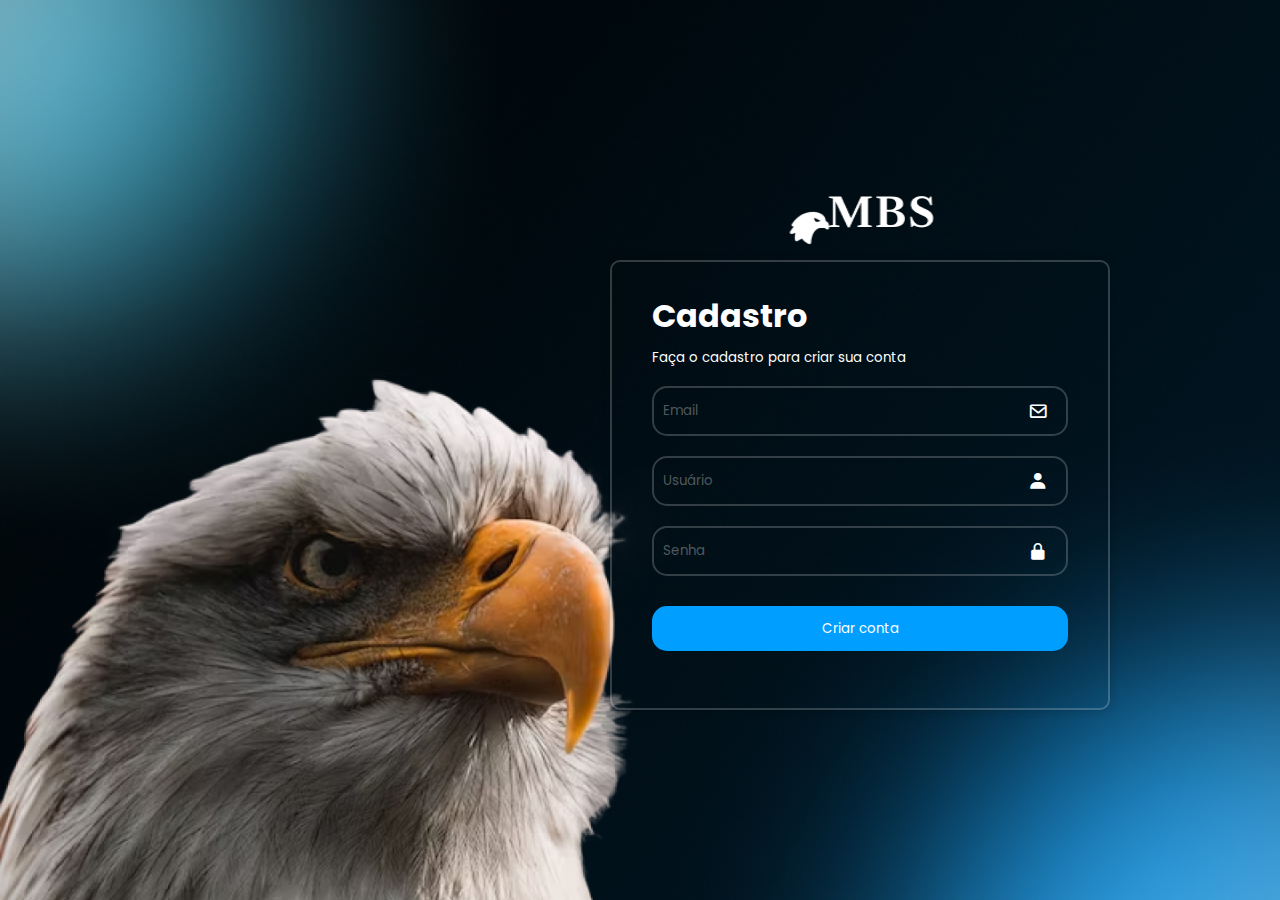
<file: SRC/login/cadastro.html>
<!DOCTYPE html>
<html lang="en">
<head>
    <meta charset="UTF-8">
    <meta name="viewport" content="width=device-width, initial-scale=1.0">
    <title>MBS</title>
    <link rel="stylesheet" href="style.css">
    <link href='https://unpkg.com/boxicons@2.1.4/css/boxicons.min.css' rel='stylesheet'>
</head>
<body>
    <main id="main-cadastro">
        <img id="logo-cad" src="../img/logo.png" alt="">
        <form id="sect-cad" name="form" onsubmit="validarFormulario()">
            <h1 id="title-cad">Cadastro</h1>
            <p id="txt-cad">Faça o cadastro para criar sua conta</p>
            <div class="box-input">
                <input class="input-login" type="email" id="email" name="email" placeholder="Email" required>
                <i class='bx bx-envelope'></i>
            </div>        
            <div class="box-input">
                <input class="input-login" id="ipt-user"  type="text" placeholder="Usuário" name="user"  required>
                <i class='bx bxs-user'></i>
            </div>
            <!-- <div class="box-input">
                <input class="input-login" id="ipt-foto"  type="text" placeholder="Endereço de imagem"  id="foto" name="nome">
                <i class='bx bx-image-alt'></i>
            </div> -->
            <div class="box-input">
                <input class="input-login" type="password" id="senha" placeholder="Senha" required>
                <i class='bx bxs-lock-alt'></i>
            </div>
            <button type="submit" id="btn-cadastro" onclick="criarConta()">Criar conta</button>
        </form>
    </main>
    <script src="cadastro.js"></script>
</body>
</html>
</file>
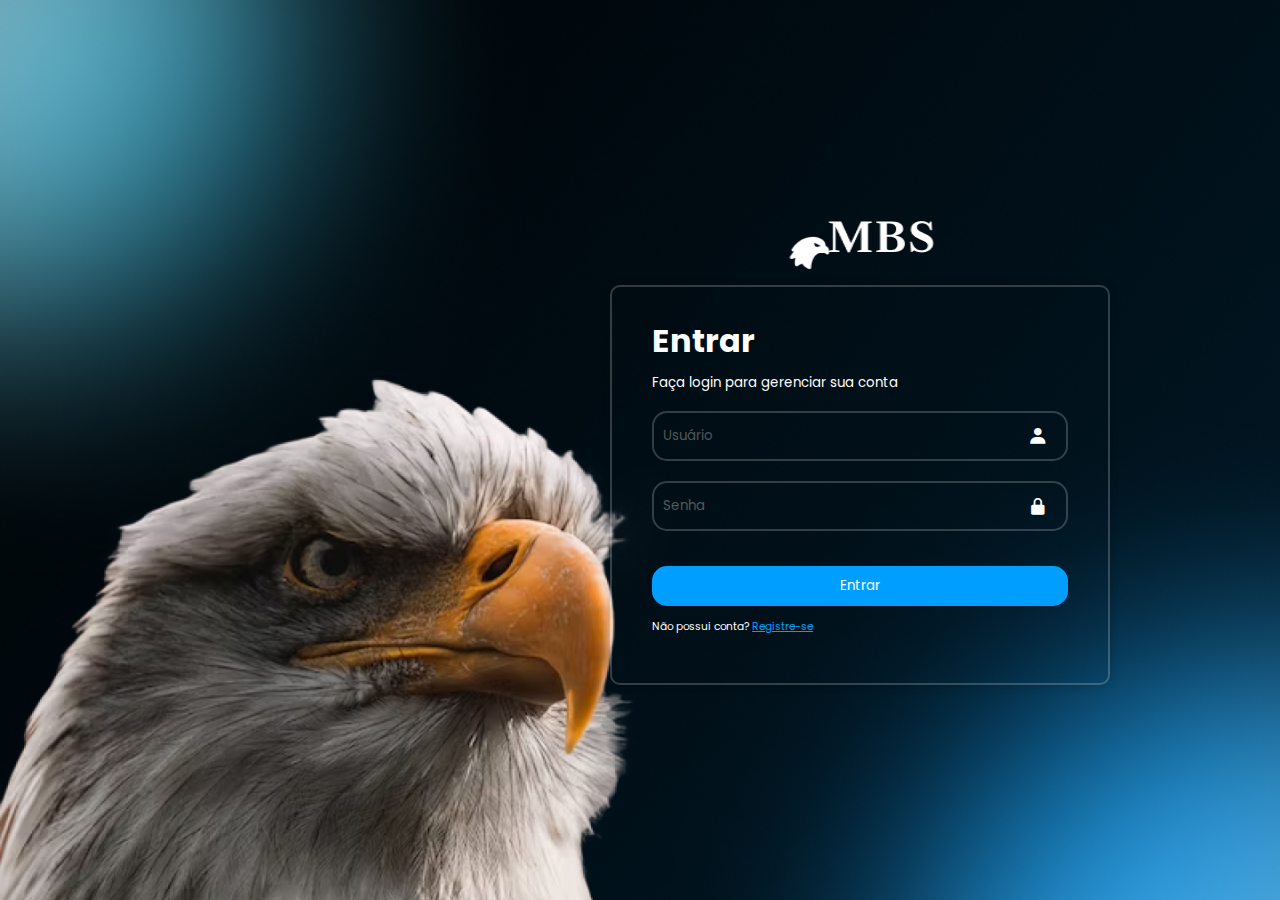
<file: SRC/login/login.html>
<!DOCTYPE html>
<html lang="en">
<head>
    <meta charset="UTF-8">
    <meta name="viewport" content="width=device-width, initial-scale=1.0">
    <title>MBS</title>
    <link rel="stylesheet" href="style.css">
    <link href='https://unpkg.com/boxicons@2.1.4/css/boxicons.min.css' rel='stylesheet'>
</head>
<body>
    <main id="main-login">
        <img id="logo-login" src="../img/logo.png" alt="">
        <form id="sect-login">
            <h1 id="title-entrar">Entrar</h1>
            <p id="txt-login">Faça login para gerenciar sua conta</p>
            <div class="box-input">
                <input class="input-login" id="usuario-log" type="text" name="email" placeholder="Usuário" required>
                <i class='bx bxs-user'></i>
            </div>
            <div class="box-input">
                <input class="input-login" id="senha-log" type="password" placeholder="Senha" required>
                <i class='bx bxs-lock-alt'></i>
            </div>
            <button type="submit" id="btn-login">Entrar</button>
            <div id="register-user">
                <p id="cadrasto-user">Não possui conta? <a href="cadastro.html" id="link-register">Registre-se</a></p>
            </div>
        </form>
    </main>
    <script src="login.js"></script>
</body>
</html>
</file>
<file: SRC/login/style.css>
@import url('https://fonts.googleapis.com/css2?family=Poppins:wght@100;200;300;400;500;600;700&display=swap');
* {
    margin: 0;
    border: 0;
    box-sizing: border-box;
    font-family: 'poppins', sans-serif;
}
body {
    display: flex;
    justify-content: flex-end;
    align-items: center;
    background-image: url(../img/fundo-login.jpg) ;
    background-size: cover;
    background-repeat: no-repeat;
    min-height: 100vh;
    background-position: center;
}
#main-login {
    height: 600px ;
    width: 600px;
    display: flex;
    align-items: center;
    justify-content: center;
    flex-direction: column;
    margin-right: 120px;
}
#logo-login, #logo-cad{
    width: 151px;
    height: 60px;
    display: flex;
    margin-bottom: 10px;
}
#sect-login {
    display: flex;
    height: 400px;
    width: 500px;
    background: transparent;
    border: 2px solid rgba( 255,255 ,255 , .2 );
    /* backdrop-filter: blur(130px); */
    box-shadow: 0 0 10px rgba(0,0, 0, .2);
    color: #fff;
    border-radius: 10px;
    padding: 30px 40px;
    flex-direction: column;
}
#sect-cad {
    display: flex;
    height: 450px;
    width: 500px;
    background: transparent;
    border: 2px solid rgba( 255,255 ,255 , .2 );
    /* backdrop-filter: blur(130px); */
    box-shadow: 0 0 10px rgba(0,0, 0, .2);
    color: #fff;
    border-radius: 10px;
    padding: 30px 40px;
    flex-direction: column; 
}
#title-entrar, #title-cad {
    font-family: 'poppins', sans-serif;
}
#txt-login, #txt-cad {
    font-family: 'poppins', sans-serif;
    font-size: 10pt;
    margin-top: 8px;
    margin-bottom: 8px;
}
.box-input {
    width: 100%;
    height: 50px;
    margin: 10px 0;
    position: relative;      
}
.input-login {
    width: 100%;
    height: 100%;
    background-color: transparent;
    border: none;
    outline: none;
    border: 2px solid rgba( 255,255 ,255 , .2 );
    border-radius: 15px;
    color: white;
    cursor: pointer;
    transition: 0.3s;
}
.input-login::placeholder {
  padding: 7px;
  color: rgba(255, 255, 255, 0.319)
}
.input-login:hover {
    border: 2px solid #009FFF;
    transition: 0.3s;
}
.box-input i {
    position: absolute;
    right: 20px;
    top: 50%;
    transform: translateY(-50%);
    font-size: 20px;
}
#btn-login {
    background-color: #009FFF;
    color: white;
    border-radius: 15px;
    cursor: pointer;
    height: 40px;
    margin-top: 25px;
    font-size: 10pt;
    transition: 0.2s;
}
#btn-login:hover {
    background-color: #347196;
    transition: 0.2s;
}
#cadrasto-user {
    margin-top: 13px;
    font-size: 8pt;
}
#link-register {
    color: #009FFF;
}
#main-cadastro {
    height: 600px ;
    width: 600px;
    display: flex;
    align-items: center;
    justify-content: center;
    flex-direction: column;
    margin-right: 120px;
}
#btn-cadastro {
    background-color: #009FFF;
    color: white;
    border-radius: 15px;
    cursor: pointer;
    height: 45px;
    margin-top: 20px;
    font-size: 10pt;
    transition: 0.2s;
}
#btn-cadastro:hover {
    background-color: #347196;
    transition: 0.2s;
}
</file>
